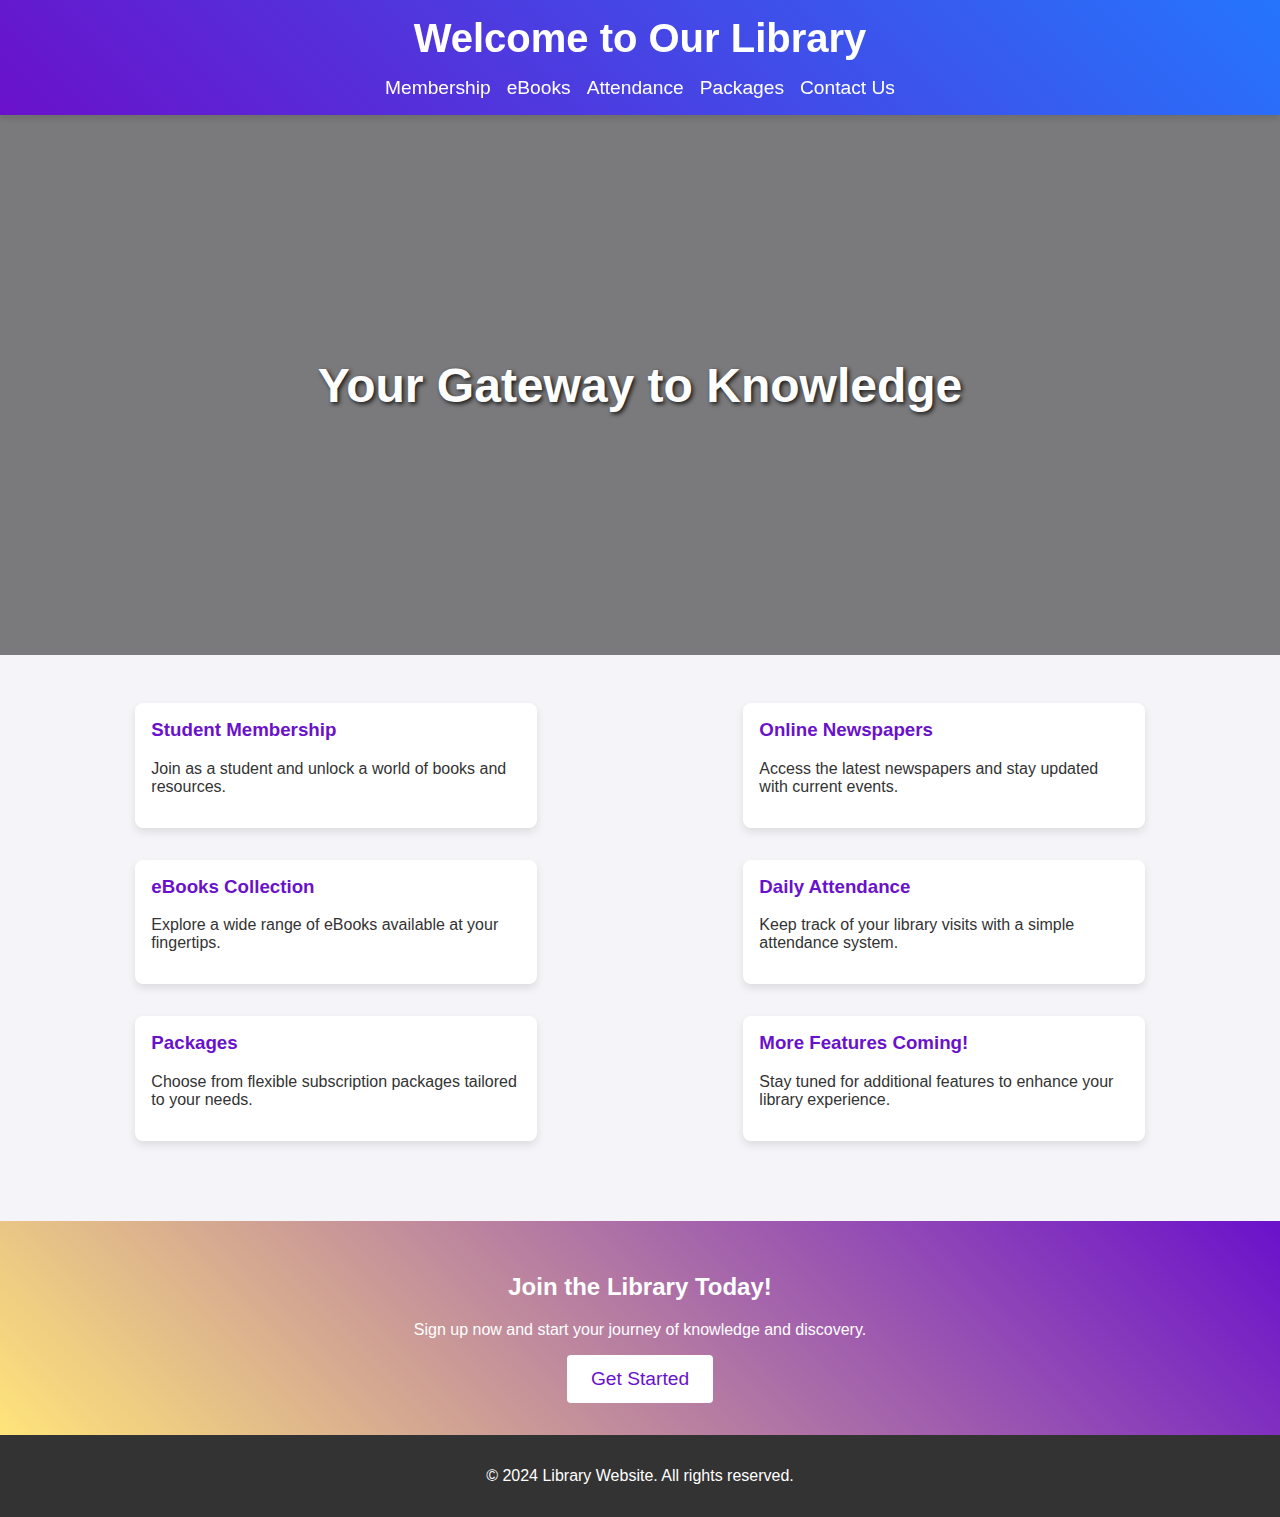
<file: project1/index.html>
<!DOCTYPE html>
<html lang="en">
<head>
    <meta charset="UTF-8">
    <meta name="viewport" content="width=device-width, initial-scale=1.0">
    <title>Library Website</title>
    <style>
        body {
            font-family: Arial, sans-serif;
            margin: 0;
            padding: 0;
            background-color: #f4f4f9;
            color: #333;
            overflow-x: hidden;
        }

        header {
            background: linear-gradient(45deg, #6a11cb, #2575fc);
            color: white;
            padding: 1rem;
            text-align: center;
            position: sticky;
            top: 0;
            z-index: 1000;
            box-shadow: 0 4px 6px rgba(0, 0, 0, 0.1);
        }

        header h1 {
            margin: 0;
            font-size: 2.5rem;
            animation: slideIn 2s;
        }

        @keyframes slideIn {
            from {
                opacity: 0;
                transform: translateY(-20px);
            }
            to {
                opacity: 1;
                transform: translateY(0);
            }
        }

        nav {
            display: flex;
            justify-content: center;
            gap: 1rem;
            margin-top: 1rem;
        }

        nav a {
            color: white;
            text-decoration: none;
            font-size: 1.2rem;
            transition: color 0.3s;
        }

        nav a:hover {
            color: #ffe47a;
        }

        .hero {
            background: url('https://via.placeholder.com/1920x600') no-repeat center/cover;
            height: 60vh;
            display: flex;
            align-items: center;
            justify-content: center;
            color: white;
            text-shadow: 2px 2px 4px rgba(0, 0, 0, 0.8);
            position: relative;
        }

        .hero::after {
            content: '';
            position: absolute;
            top: 0;
            left: 0;
            right: 0;
            bottom: 0;
            background: rgba(0, 0, 0, 0.5);
        }

        .hero h2 {
            font-size: 3rem;
            z-index: 1;
            animation: fadeIn 2s;
        }

        @keyframes fadeIn {
            from {
                opacity: 0;
            }
            to {
                opacity: 1;
            }
        }

        .features {
            display: flex;
            flex-wrap: wrap;
            justify-content: space-around;
            padding: 2rem;
        }

        .feature {
            background: white;
            border-radius: 8px;
            box-shadow: 0 4px 8px rgba(0, 0, 0, 0.1);
            margin: 1rem;
            padding: 1rem;
            width: calc(33% - 2rem);
            transition: transform 0.3s;
        }

        .feature:hover {
            transform: translateY(-10px);
        }

        .feature h3 {
            margin-top: 0;
            color: #6a11cb;
        }

        .cta {
            text-align: center;
            padding: 2rem;
            background: linear-gradient(45deg, #ffe47a, #6a11cb);
            color: white;
            margin-top: 2rem;
        }

        .cta button {
            background: white;
            color: #6a11cb;
            padding: 0.8rem 1.5rem;
            border: none;
            border-radius: 4px;
            font-size: 1.2rem;
            cursor: pointer;
            transition: background 0.3s;
        }

        .cta button:hover {
            background: #ffe47a;
            color: #fff;
        }

        footer {
            text-align: center;
            padding: 1rem;
            background: #333;
            color: white;
        }
    </style>
</head>
<body>
    <header>
        <h1>Welcome to Our Library</h1>
        <nav>
            <a href="#membership">Membership</a>
            <a href="#ebooks">eBooks</a>
            <a href="#attendance">Attendance</a>
            <a href="#packages">Packages</a>
            <a href="#contact">Contact Us</a>
        </nav>
    </header>

    <section class="hero">
        <h2>Your Gateway to Knowledge</h2>
    </section>

    <section id="features" class="features">
        <div class="feature">
            <h3>Student Membership</h3>
            <p>Join as a student and unlock a world of books and resources.</p>
        </div>
        <div class="feature">
            <h3>Online Newspapers</h3>
            <p>Access the latest newspapers and stay updated with current events.</p>
        </div>
        <div class="feature">
            <h3>eBooks Collection</h3>
            <p>Explore a wide range of eBooks available at your fingertips.</p>
        </div>
        <div class="feature">
            <h3>Daily Attendance</h3>
            <p>Keep track of your library visits with a simple attendance system.</p>
        </div>
        <div class="feature">
            <h3>Packages</h3>
            <p>Choose from flexible subscription packages tailored to your needs.</p>
        </div>
        <div class="feature">
            <h3>More Features Coming!</h3>
            <p>Stay tuned for additional features to enhance your library experience.</p>
        </div>
    </section>

    <section class="cta">
        <h2>Join the Library Today!</h2>
        <p>Sign up now and start your journey of knowledge and discovery.</p>
        <button>Get Started</button>
    </section>

    <footer>
        <p>&copy; 2024 Library Website. All rights reserved.</p>
    </footer>
</body>
</html>
</file>
